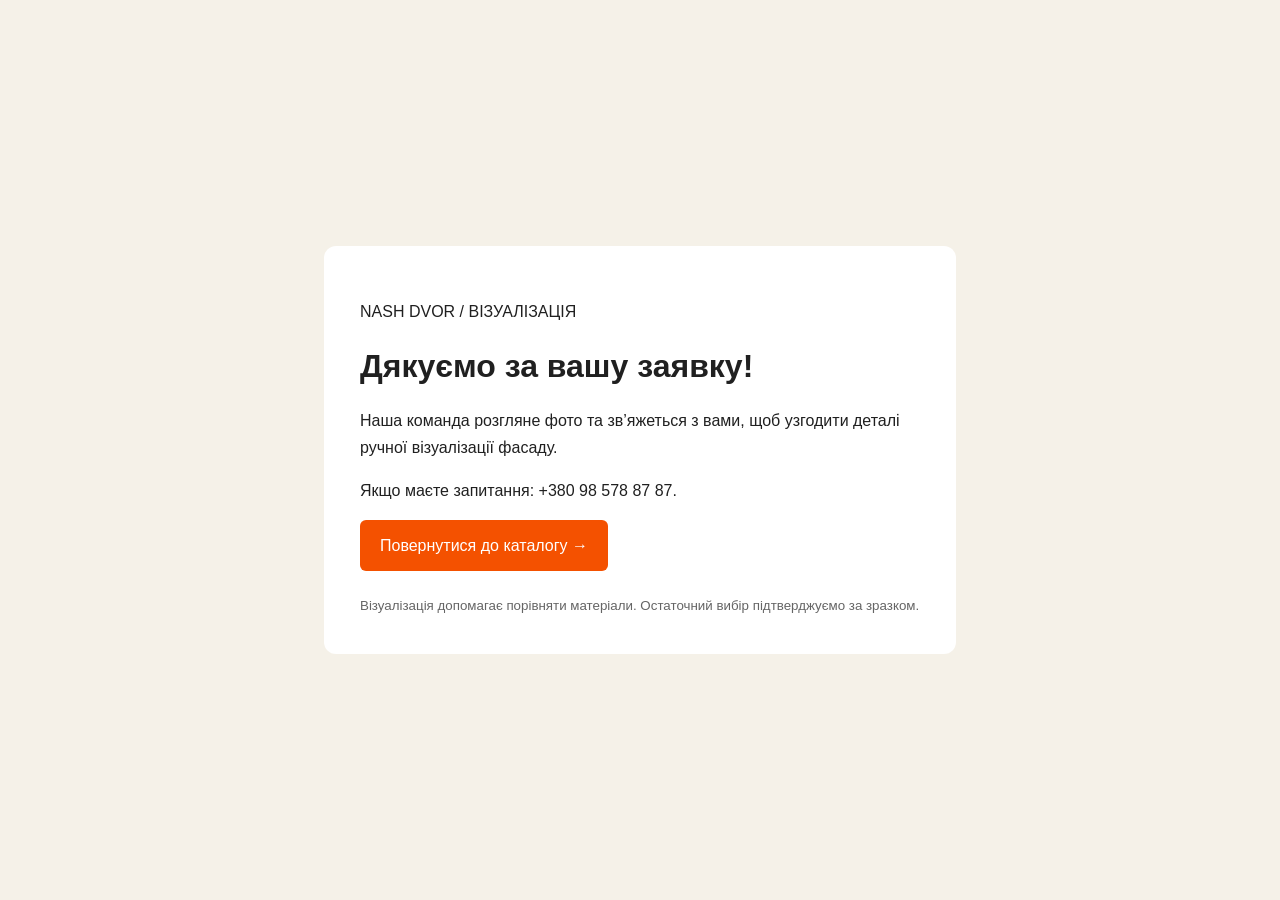
<file: thanks.html>
<!doctype html><html lang="uk"><head><meta charset="utf-8"><meta name="viewport" content="width=device-width,initial-scale=1"><meta name="robots" content="noindex"><title>Дякуємо за заявку — NASH DVOR</title><style>body{margin:0;background:#f5f1e8;color:#202020;font:16px/1.7 Arial,sans-serif;display:grid;min-height:100svh;place-items:center}main{max-width:560px;margin:24px;padding:36px;background:white;border-radius:12px}h1{line-height:1.2}a{display:inline-block;background:#f45100;color:white;padding:12px 20px;border-radius:6px;text-decoration:none}small{display:block;color:#656565;margin-top:24px}</style></head><body><main><p>NASH DVOR / ВІЗУАЛІЗАЦІЯ</p><h1>Дякуємо за вашу заявку!</h1><p>Наша команда розгляне фото та зв’яжеться з вами, щоб узгодити деталі ручної візуалізації фасаду.</p><p>Якщо маєте запитання: <span>+380 98 578 87 87</span>.</p><a href="/">Повернутися до каталогу →</a><small>Візуалізація допомагає порівняти матеріали. Остаточний вибір підтверджуємо за зразком.</small></main></body></html>
</file>
